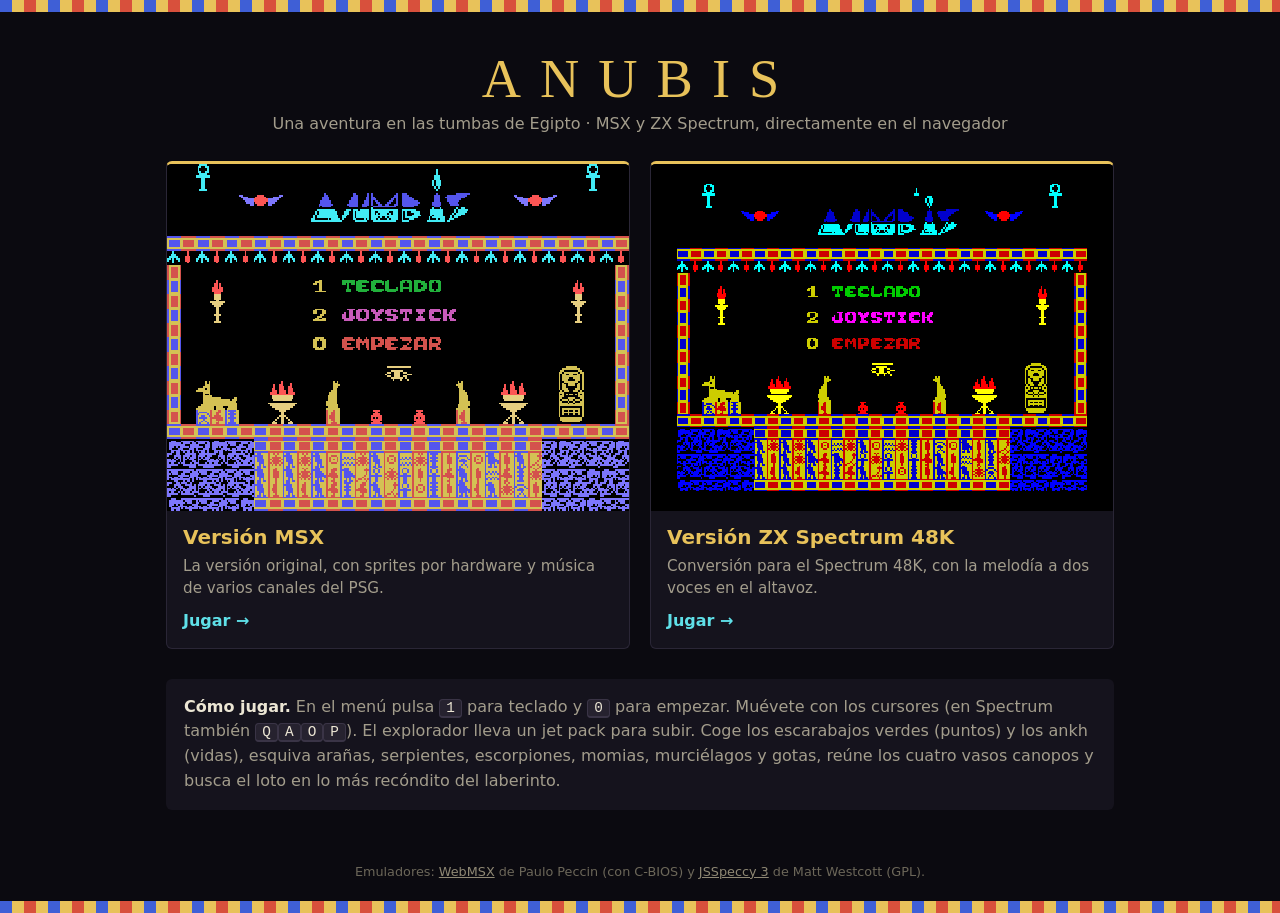
<file: web/index.html>
<!doctype html>
<html lang="es">
<head>
<meta charset="utf-8">
<meta name="viewport" content="width=device-width, initial-scale=1">
<title>Anubis</title>
<meta name="description" content="Anubis, aventura egipcia para MSX y ZX Spectrum, jugable en el navegador.">
<link rel="stylesheet" href="style.css">
</head>
<body>
<div class="frieze"></div>
<main>
  <h1>ANUBIS</h1>
  <p class="sub">Una aventura en las tumbas de Egipto · MSX y ZX Spectrum, directamente en el navegador</p>
  <div class="cards">
    <a class="card" href="msx.html">
      <img src="msx.png" alt="Menú de Anubis en MSX">
      <div class="body">
        <h2>Versión MSX</h2>
        <p>La versión original, con sprites por hardware y música de varios canales del PSG.</p>
        <span class="play">Jugar →</span>
      </div>
    </a>
    <a class="card" href="spectrum.html">
      <img src="spectrum.png" alt="Menú de Anubis en ZX Spectrum">
      <div class="body">
        <h2>Versión ZX Spectrum 48K</h2>
        <p>Conversión para el Spectrum 48K, con la melodía a dos voces en el altavoz.</p>
        <span class="play">Jugar →</span>
      </div>
    </a>
  </div>
  <div class="help">
    <b>Cómo jugar.</b> En el menú pulsa <kbd>1</kbd> para teclado y <kbd>0</kbd> para empezar.
    Muévete con los cursores (en Spectrum también <kbd>Q</kbd><kbd>A</kbd><kbd>O</kbd><kbd>P</kbd>).
    El explorador lleva un jet pack para subir. Coge los escarabajos verdes (puntos) y los ankh (vidas),
    esquiva arañas, serpientes, escorpiones, momias, murciélagos y gotas, reúne los cuatro vasos canopos y busca el loto en lo más recóndito del laberinto.
  </div>
</main>
<footer>
  Emuladores: <a href="https://webmsx.org">WebMSX</a> de Paulo Peccin (con C-BIOS) y
  <a href="https://jsspeccy.zxdemo.org">JSSpeccy 3</a> de Matt Westcott (GPL).
</footer>
<div class="frieze"></div>
</body>
</html>
</file>
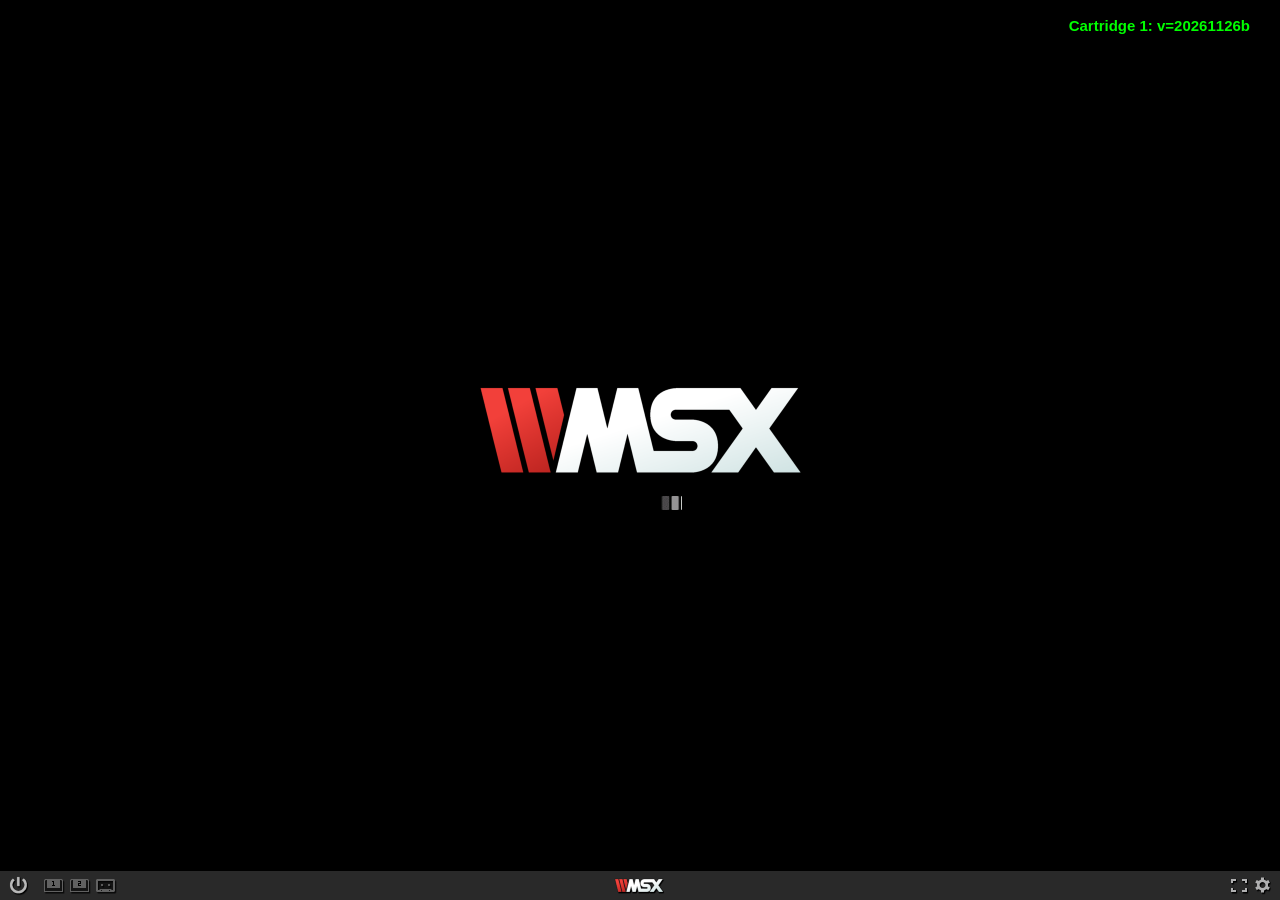
<file: web/msx.html>
<!doctype html>
<html lang="es">
<head>
<meta charset="utf-8">
<meta name="viewport" content="width=device-width, initial-scale=1">
<title>Anubis · MSX</title>
<link rel="stylesheet" href="style.css">
</head>
<body>
<div class="frieze"></div>
<main>
  <a class="back" href="index.html">← Anubis</a>
  <h1>ANUBIS</h1>
  <p class="sub">MSX · haz clic en la pantalla si no se oye la música</p>
  <div class="emu-wrap">
    <div id="wmsx" style="text-align:center;">
      <div id="wmsx-screen" style="box-shadow: 2px 2px 10px rgba(0,0,0,.7);"></div>
    </div>
  </div>
  <div class="help">
    La melodía del título se corta al elegir una opción del menú.
    <b>Menú:</b> <kbd>1</kbd> teclado, <kbd>2</kbd> joystick, <kbd>0</kbd> empezar. <b>Mover:</b> cursores.
    <kbd>Espacio</kbd> para continuar en las pantallas finales.
    <b>Objetivo:</b> reúne los cuatro vasos canopos blancos (Imsety, Hapy, Duamutef y Qebehsenuef) y llega al loto gigante.
  </div>
</main>
<footer>Emulador <a href="https://webmsx.org">WebMSX</a> de Paulo Augusto Peccin, versión con <a href="http://cbios.sourceforge.net">C-BIOS</a>. · Versión del juego 20261126b</footer>
<div class="frieze"></div>
<script src="msx/wmsx.js"></script>
<script>
  WMSX.MACHINE = "MSX1E";
  WMSX.CARTRIDGE1_URL = "msx/anubis.rom?v=20261126b";
  WMSX.MEDIA_CHANGE_DISABLED = true;
  WMSX.SCREEN_FULLSCREEN_MODE = 2;     // arranca maximizado (ocupa toda la ventana); el botón de pantalla completa lo alterna
</script>
</body>
</html>
</file>
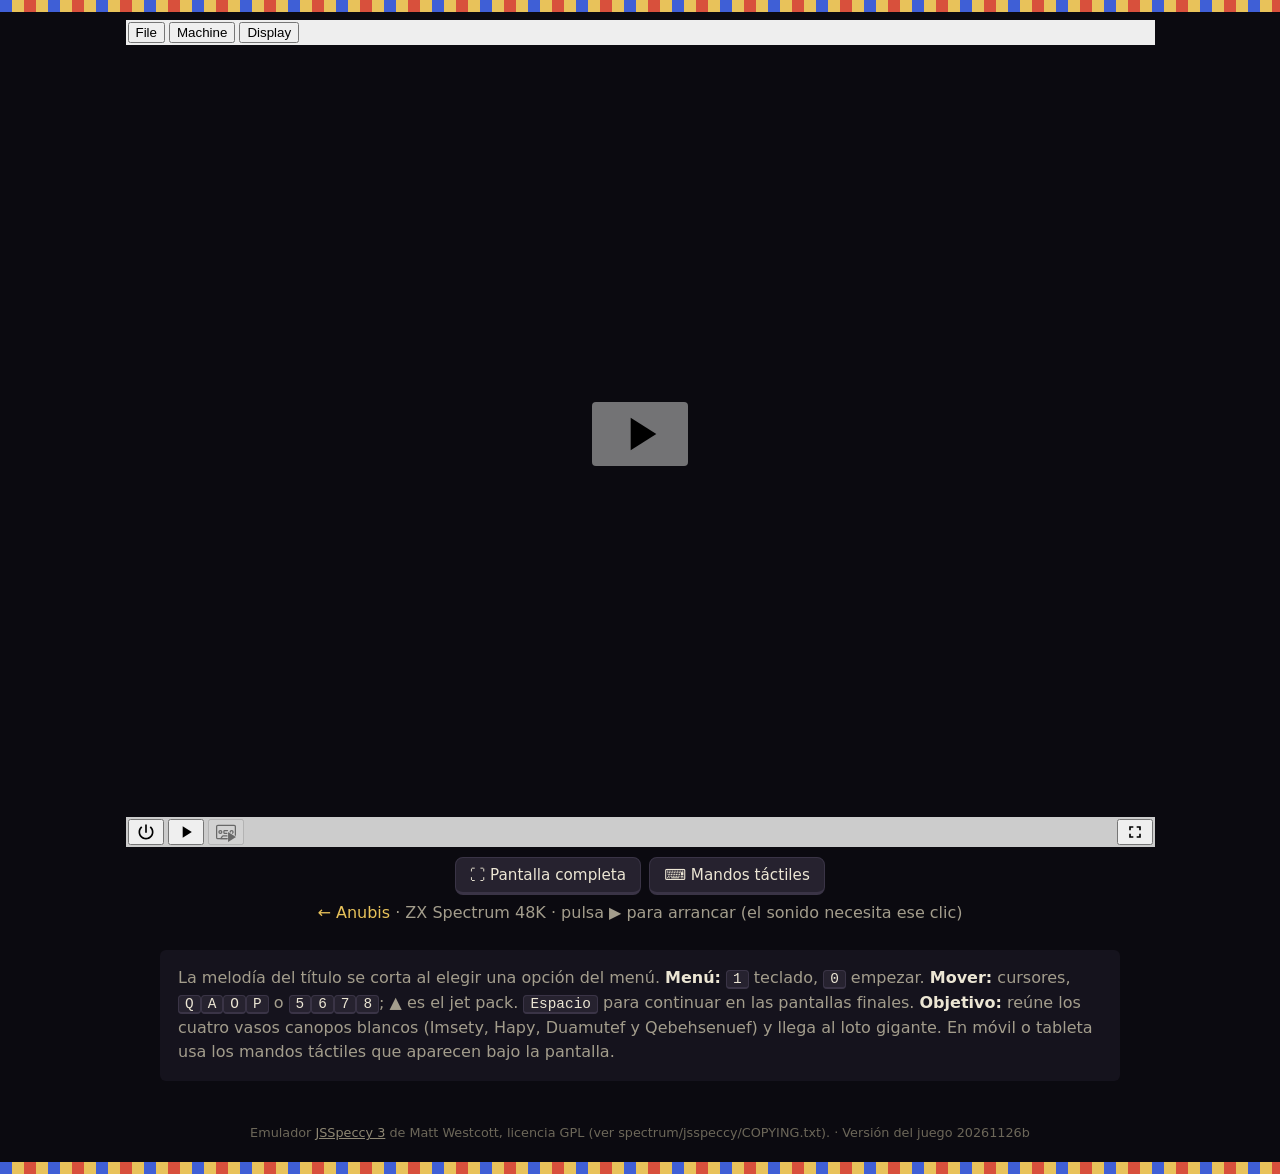
<file: web/spectrum.html>
<!doctype html>
<html lang="es">
<head>
<meta charset="utf-8">
<meta name="viewport" content="width=device-width, initial-scale=1, viewport-fit=cover">
<meta name="apple-mobile-web-app-capable" content="yes">
<title>Anubis · ZX Spectrum</title>
<link rel="stylesheet" href="style.css">
<script src="spectrum/jsspeccy/jsspeccy.js"></script>
</head>
<body class="game">
<div class="frieze"></div>
<main>
  <div id="game">
    <div class="emu-wrap"><div id="jsspeccy"></div></div>
    <div class="gamebar">
      <button type="button" id="btn-full">⛶ Pantalla completa</button>
      <button type="button" id="btn-pad">⌨ Mandos táctiles</button>
    </div>
    <div id="pad" hidden>
      <div class="pad-keys">
        <button data-k="49">1</button><button data-k="50">2</button><button data-k="51">3</button><button data-k="52">4</button><button data-k="53">5</button><button data-k="54">6</button><button data-k="55">7</button><button data-k="56">8</button><button data-k="57">9</button><button data-k="48">0</button><button data-k="13" class="wide">ENTER</button>
      </div>
      <div class="pad-main">
        <div class="dpad">
          <button data-k="81" class="up">▲</button>
          <button data-k="79" class="left">◀</button>
          <button data-k="80" class="right">▶</button>
          <button data-k="65" class="down">▼</button>
        </div>
        <button data-k="32" class="space">ESPACIO</button>
      </div>
    </div>
  </div>
  <p class="sub"><a class="back" href="index.html">← Anubis</a> · ZX Spectrum 48K · pulsa ▶ para arrancar (el sonido necesita ese clic)</p>
  <div class="help">
    La melodía del título se corta al elegir una opción del menú.
    <b>Menú:</b> <kbd>1</kbd> teclado, <kbd>0</kbd> empezar. <b>Mover:</b> cursores, <kbd>Q</kbd><kbd>A</kbd><kbd>O</kbd><kbd>P</kbd> o <kbd>5</kbd><kbd>6</kbd><kbd>7</kbd><kbd>8</kbd>; ▲ es el jet pack.
    <kbd>Espacio</kbd> para continuar en las pantallas finales.
    <b>Objetivo:</b> reúne los cuatro vasos canopos blancos (Imsety, Hapy, Duamutef y Qebehsenuef) y llega al loto gigante.
    En móvil o tableta usa los mandos táctiles que aparecen bajo la pantalla.
  </div>
</main>
<footer>Emulador <a href="https://jsspeccy.zxdemo.org">JSSpeccy 3</a> de Matt Westcott, licencia GPL (ver spectrum/jsspeccy/COPYING.txt). · Versión del juego 20261126b</footer>
<div class="frieze"></div>
<script>
  var game = document.getElementById('game');
  var pad = document.getElementById('pad');
  var emu = JSSpeccy(document.getElementById('jsspeccy'), {
    machine: 48, zoom: 1, sandbox: true, autoStart: false,
    openUrl: 'spectrum/anubis.z80?v=20261126b#.z80'   // cambia v= en cada versión (evita la copia en caché); el #.z80 final es para que JSSpeccy reconozca el tipo
  });

  // ---- tamaño: la pantalla del Spectrum ocupa todo el sitio disponible (escalado con píxeles nítidos)
  function fit() {
    var canvas = document.querySelector('#jsspeccy canvas');
    if (!canvas) return;
    var app = canvas.parentElement;
    var full = game.classList.contains('fs');
    var overlay = full && window.innerWidth > window.innerHeight;   // apaisado: los mandos flotan sobre la imagen
    game.classList.toggle('overlay', overlay);
    var padH = (pad.hidden || overlay) ? 0 : pad.offsetHeight + 8;
    var barH = full ? 0 : document.querySelector('.gamebar').offsetHeight;
    var w = (full ? window.innerWidth : game.clientWidth) - 4;
    var h = window.innerHeight - padH - barH - (full ? 70 : 90);   // 70-90 px: barras del emulador
    var s = Math.max(0.5, Math.min(w / 320, h / 240));
    canvas.style.width = Math.round(320 * s) + 'px';
    canvas.style.height = Math.round(240 * s) + 'px';
    app.style.width = Math.round(320 * s) + 'px';
  }
  var rz;
  function refit() { clearTimeout(rz); rz = setTimeout(fit, 120); }
  window.addEventListener('resize', refit);
  window.addEventListener('orientationchange', refit);
  emu.on && emu.on('setZoom', refit);
  var tries = 0, wait = setInterval(function () {
    if (document.querySelector('#jsspeccy canvas') || ++tries > 50) { clearInterval(wait); fit(); }
  }, 100);

  // ---- pantalla completa: la del navegador si existe; si no (iPhone), ocupando toda la ventana
  function isFull() { return document.fullscreenElement || document.webkitFullscreenElement || game.classList.contains('fs'); }
  function enterFull() {
    game.classList.add('fs');
    document.body.classList.add('noscroll');
    var rq = game.requestFullscreen || game.webkitRequestFullscreen;
    if (rq) { try { var p = rq.call(game); if (p && p.catch) p.catch(function () {}); } catch (e) {} }
    document.getElementById('btn-full').textContent = '✕ Salir';
    refit();
  }
  function exitFull() {
    game.classList.remove('fs');
    document.body.classList.remove('noscroll');
    var ex = document.exitFullscreen || document.webkitExitFullscreen;
    if ((document.fullscreenElement || document.webkitFullscreenElement) && ex) { try { ex.call(document); } catch (e) {} }
    document.getElementById('btn-full').textContent = '⛶ Pantalla completa';
    refit();
  }
  document.getElementById('btn-full').addEventListener('click', function () { isFull() ? exitFull() : enterFull(); });
  function onFsChange() { if (!document.fullscreenElement && !document.webkitFullscreenElement && game.classList.contains('fs')) exitFull(); else refit(); }
  document.addEventListener('fullscreenchange', onFsChange);
  document.addEventListener('webkitfullscreenchange', onFsChange);

  // ---- mandos táctiles: cada botón pulsa la tecla del Spectrum mientras se mantiene apretado
  function sendKey(type, code) {
    var ev = new KeyboardEvent(type, {bubbles: true, cancelable: true});
    Object.defineProperty(ev, 'keyCode', {get: function () { return code; }});
    Object.defineProperty(ev, 'which', {get: function () { return code; }});
    var app = document.querySelector('#jsspeccy canvas');
    (app ? app.parentElement : document).dispatchEvent(ev);
  }
  Array.prototype.forEach.call(pad.querySelectorAll('button[data-k]'), function (b) {
    var code = +b.dataset.k, down = false;
    function press(e) { e.preventDefault(); if (!down) { down = true; t0 = Date.now(); b.classList.add('on'); sendKey('keydown', code); } }
    var t0 = 0;
    function release(e) {   // una pulsación rápida dura al menos 120 ms, para que el juego llegue a verla
      if (e) e.preventDefault();
      if (!down) return;
      down = false;
      setTimeout(function () { b.classList.remove('on'); sendKey('keyup', code); }, Math.max(0, 120 - (Date.now() - t0)));
    }
    b.addEventListener('pointerdown', function (e) { b.setPointerCapture && b.setPointerCapture(e.pointerId); press(e); });
    b.addEventListener('pointerup', release);
    b.addEventListener('pointercancel', release);
    b.addEventListener('lostpointercapture', release);
    b.addEventListener('contextmenu', function (e) { e.preventDefault(); });
  });
  function showPad(on) {
    pad.hidden = !on;
    document.getElementById('btn-pad').classList.toggle('on', on);
    refit();
  }
  document.getElementById('btn-pad').addEventListener('click', function () { showPad(pad.hidden); });
  // en pantallas táctiles los mandos aparecen solos
  showPad(window.matchMedia && window.matchMedia('(pointer: coarse)').matches);
</script>
</body>
</html>
</file>
<file: web/style.css>
:root {
  --bg: #0b0a10;
  --panel: #15131d;
  --gold: #e8c25a;
  --gold-dim: #9c8340;
  --lapis: #3f5fd6;
  --cyan: #5fe0e8;
  --red: #d8503c;
  --text: #ece6d4;
  --muted: #a39d8c;
}
* { box-sizing: border-box; }
html, body { margin: 0; background: var(--bg); color: var(--text);
  font-family: "Trebuchet MS", "Segoe UI", system-ui, sans-serif; }
body { min-height: 100vh; display: flex; flex-direction: column; }
.frieze { height: 12px; flex: none;
  background: repeating-linear-gradient(90deg, var(--lapis) 0 12px, var(--gold) 12px 24px, var(--red) 24px 36px, var(--gold) 36px 48px); }
main { flex: 1; width: 100%; max-width: 980px; margin: 0 auto; padding: 28px 16px 40px; }
h1 { font-family: Georgia, "Times New Roman", serif; font-weight: normal; letter-spacing: .35em;
  color: var(--gold); text-align: center; font-size: clamp(2rem, 7vw, 3.4rem); margin: 8px 0 4px; }
.sub { text-align: center; color: var(--muted); margin: 0 0 28px; }
.cards { display: grid; grid-template-columns: repeat(auto-fit, minmax(280px, 1fr)); gap: 20px; }
.card { background: var(--panel); border: 1px solid #2a2636; border-top: 3px solid var(--gold);
  border-radius: 6px; overflow: hidden; text-decoration: none; color: inherit; display: block;
  transition: transform .15s, border-color .15s; }
.card:hover, .card:focus-visible { transform: translateY(-3px); border-color: var(--gold); outline: none; }
.card img { width: 100%; display: block; image-rendering: pixelated; aspect-ratio: 4 / 3; object-fit: cover; background: #000; }
.card .body { padding: 14px 16px 18px; }
.card h2 { margin: 0 0 6px; font-size: 1.25rem; color: var(--gold); }
.card p { margin: 0; color: var(--muted); font-size: .95rem; line-height: 1.45; }
.play { display: inline-block; margin-top: 12px; color: var(--cyan); font-weight: bold; }
.help { margin-top: 30px; background: var(--panel); border-radius: 6px; padding: 16px 18px; color: var(--muted); line-height: 1.55; }
.help b { color: var(--text); }
kbd { background: #26222f; border: 1px solid #3a3446; border-bottom-width: 2px; border-radius: 4px;
  padding: 0 6px; font-family: ui-monospace, Consolas, monospace; color: var(--text); font-size: .9em; }
.emu-wrap { display: flex; justify-content: center; margin: 10px 0 18px; }
.back { color: var(--gold); text-decoration: none; }
.back:hover { text-decoration: underline; }
footer { text-align: center; color: #6c6759; font-size: .8rem; padding: 14px 16px 22px; }
footer a { color: #8f8874; }

/* game pages: the emulator fills the window */
body.game main { padding: 0 8px 30px; max-width: none; }
body.game .emu-wrap { margin: 0; min-height: calc(100vh - 12px); align-items: center; }
body.game .help { max-width: 960px; margin: 16px auto 0; }

/* Spectrum page: game area, full-screen mode and touch controls */
#game { display: flex; flex-direction: column; align-items: center; }
body.game #game .emu-wrap { min-height: 0; margin: 8px 0 6px; }
.gamebar { display: flex; gap: 8px; justify-content: center; margin: 4px 0 8px; flex-wrap: wrap; }
.gamebar button, #pad button {
  font: inherit; color: var(--text); background: #26222f; border: 1px solid #3a3446;
  border-bottom-width: 3px; border-radius: 8px; cursor: pointer;
  -webkit-user-select: none; user-select: none; -webkit-tap-highlight-color: transparent; touch-action: none;
}
.gamebar button { padding: 8px 14px; font-size: .95rem; }
.gamebar button.on { border-color: var(--gold); color: var(--gold); }
#pad { width: 100%; max-width: 720px; padding: 0 8px 8px; touch-action: none; }
#pad[hidden] { display: none; }
.pad-keys { display: grid; grid-template-columns: repeat(10, 1fr) 2fr; gap: 5px; margin-bottom: 10px; }
.pad-keys button { padding: 10px 0; font-size: 1rem; font-weight: bold; }
.pad-main { display: flex; justify-content: space-between; align-items: center; gap: 16px; }
.dpad { display: grid; grid-template-columns: repeat(3, 64px); grid-template-rows: repeat(3, 64px); gap: 6px; }
.dpad button { font-size: 1.6rem; }
.dpad .up { grid-column: 2; grid-row: 1; }
.dpad .left { grid-column: 1; grid-row: 2; }
.dpad .right { grid-column: 3; grid-row: 2; }
.dpad .down { grid-column: 2; grid-row: 3; }
.space { flex: 0 1 220px; height: 96px; font-size: 1.15rem; font-weight: bold; color: var(--gold) !important; }
#pad button.on { background: var(--gold); color: #000 !important; border-color: var(--gold); }
#game.fs { position: fixed; inset: 0; z-index: 1000; background: #000; justify-content: center;
  padding: env(safe-area-inset-top) env(safe-area-inset-right) env(safe-area-inset-bottom) env(safe-area-inset-left); }
#game.fs .gamebar { position: absolute; top: 6px; right: 8px; margin: 0; z-index: 2; }
#game.fs .gamebar #btn-pad { display: none; }
#game.fs .gamebar button { padding: 5px 10px; opacity: .8; }
body.noscroll { overflow: hidden; }
@media (max-width: 420px) {
  .dpad { grid-template-columns: repeat(3, 54px); grid-template-rows: repeat(3, 54px); }
  .space { height: 80px; }
  .pad-keys button { padding: 8px 0; font-size: .9rem; }
}
/* landscape full screen: the controls float at the sides of the picture */
#game.fs.overlay #pad { position: absolute; inset: 0; max-width: none; padding: 0; pointer-events: none; }
#game.fs.overlay #pad button { pointer-events: auto; opacity: .6; }
#game.fs.overlay .pad-keys { position: absolute; top: 52px; right: 12px; width: 168px; grid-template-columns: repeat(3, 1fr); gap: 5px; margin: 0; }
#game.fs.overlay .pad-keys .wide { grid-column: span 2; }
#game.fs.overlay .pad-keys button { padding: 7px 0; }
#game.fs.overlay .dpad { position: absolute; left: 12px; bottom: 14px; grid-template-columns: repeat(3, 54px); grid-template-rows: repeat(3, 54px); }
#game.fs.overlay .space { position: absolute; right: 12px; bottom: 14px; width: 168px; height: 64px; }
</file>
